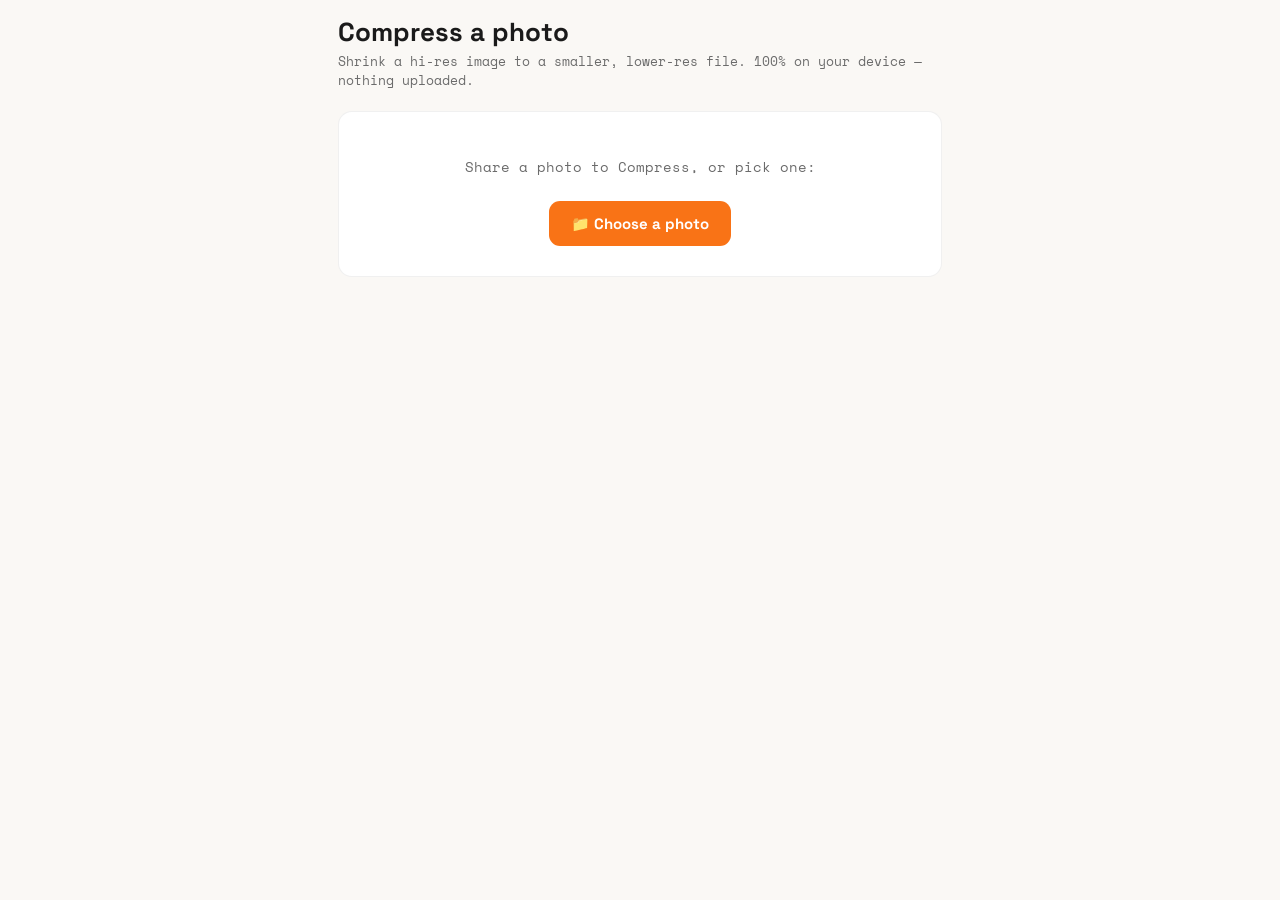
<file: photos/index.html>
<!DOCTYPE html>
<html lang="en">
<head>
    <meta charset="UTF-8">
    <meta name="viewport" content="width=device-width, initial-scale=1.0, viewport-fit=cover">
    <meta name="theme-color" content="#FAF8F5">
    <title>Compress a photo — compress.applesauce.chat</title>
    <link rel="preconnect" href="https://fonts.googleapis.com">
    <link rel="preconnect" href="https://fonts.gstatic.com" crossorigin>
    <link href="https://fonts.googleapis.com/css2?family=Space+Grotesk:wght@400;500;600;700&family=Space+Mono:wght@400;700&display=swap" rel="stylesheet">
    <link rel="manifest" href="/manifest.json">
    <link rel="icon" href="data:image/svg+xml,<svg xmlns='http://www.w3.org/2000/svg' viewBox='0 0 100 100'><rect width='100' height='100' rx='22' fill='%23F97316'/><text x='50' y='70' text-anchor='middle' font-size='56' font-family='monospace' fill='white'>↓</text></svg>">
    <style>
        :root {
            --bg: #FAF8F5;
            --surface: #FFFFFF;
            --text: #1A1A1A;
            --text-2: #6B6B6B;
            --text-3: #A0A0A0;
            --accent: #F97316;
            --border: rgba(0, 0, 0, 0.06);
            --good: #10B981;
        }
        @media (prefers-color-scheme: dark) {
            :root {
                --bg: #111117; --surface: #1A1A22; --text: #F5F5F7;
                --text-2: #A0A0A8; --text-3: #6B6B72; --border: rgba(255,255,255,0.1);
            }
        }
        * { box-sizing: border-box; }
        body {
            margin: 0; padding: 18px;
            font: 14px/1.5 'Space Mono', ui-monospace, SFMono-Regular, monospace;
            background: var(--bg); color: var(--text);
            padding-bottom: max(18px, env(safe-area-inset-bottom, 0));
            padding-top: max(18px, env(safe-area-inset-top, 0));
            max-width: 640px; margin: 0 auto;
        }
        h1 { font: 700 26px/1.15 'Space Grotesk', system-ui, sans-serif; margin: 0 0 4px; }
        .lead { color: var(--text-2); margin: 0 0 20px; font-size: 13px; }
        .card {
            background: var(--surface); border: 1px solid var(--border);
            border-radius: 14px; padding: 16px; margin-bottom: 14px;
        }
        .preview-wrap { text-align: center; }
        img.preview { max-width: 100%; max-height: 46vh; border-radius: 10px; display: none; }
        .stats { display: grid; grid-template-columns: 1fr auto 1fr; gap: 10px; align-items: center; margin: 14px 0 4px; }
        .stat { text-align: center; }
        .stat .big { font: 700 22px/1.1 'Space Grotesk', system-ui, sans-serif; }
        .stat .sub { color: var(--text-3); font-size: 11px; text-transform: uppercase; letter-spacing: .05em; }
        .arrow { color: var(--accent); font-size: 22px; font-weight: 700; }
        .saved { text-align: center; color: var(--good); font-weight: 700; font-size: 14px; margin-top: 6px; }
        .meta-note { text-align: center; color: var(--text-3); font-size: 11px; margin-top: 4px; }
        label.ctl { display: block; margin: 16px 0 6px; font-size: 12px; color: var(--text-2); text-transform: uppercase; letter-spacing: .05em; }
        .seg { display: flex; gap: 6px; flex-wrap: wrap; }
        .seg button {
            flex: 1 1 0; min-width: 64px; padding: 9px 6px; border-radius: 9px;
            border: 1px solid var(--border); background: var(--bg); color: var(--text);
            font: 600 13px 'Space Mono', monospace; cursor: pointer;
        }
        .seg button.active { background: var(--accent); color: #fff; border-color: var(--accent); }
        input[type=range] { width: 100%; accent-color: var(--accent); }
        .qval { color: var(--accent); font-weight: 700; }
        .actions { display: flex; gap: 10px; margin-top: 8px; }
        .btn {
            flex: 1; padding: 14px; border-radius: 11px; border: none; cursor: pointer;
            font: 700 15px 'Space Grotesk', system-ui, sans-serif;
        }
        .btn-primary { background: var(--accent); color: #fff; }
        .btn-ghost { background: var(--bg); color: var(--text); border: 1px solid var(--border); }
        .btn:disabled { opacity: .5; cursor: default; }
        .empty { text-align: center; padding: 30px 10px; }
        .empty p { color: var(--text-2); }
        .pick {
            display: inline-block; margin-top: 10px; padding: 13px 22px; border-radius: 11px;
            background: var(--accent); color: #fff; font: 700 15px 'Space Grotesk', sans-serif; cursor: pointer;
        }
        input[type=file] { display: none; }
        .busy { color: var(--text-2); text-align: center; padding: 20px; }
        a.home { color: var(--text-3); font-size: 12px; text-decoration: none; }
    </style>
</head>
<body>
    <h1>Compress a photo</h1>
    <p class="lead">Shrink a hi-res image to a smaller, lower-res file. 100% on your device — nothing uploaded.</p>

    <div id="empty" class="card empty">
        <p>Share a photo to Compress, or pick one:</p>
        <label class="pick">📁 Choose a photo<input id="file" type="file" accept="image/*"></label>
    </div>

    <div id="busy" class="busy" style="display:none">Loading photo…</div>

    <div id="result" style="display:none">
        <div class="card preview-wrap">
            <img id="preview" class="preview" alt="preview">
            <div class="stats">
                <div class="stat"><div class="big" id="origSize">—</div><div class="sub" id="origDim">original</div></div>
                <div class="arrow">→</div>
                <div class="stat"><div class="big" id="newSize">—</div><div class="sub" id="newDim">compressed</div></div>
            </div>
            <div class="saved" id="saved"></div>
            <div class="meta-note" id="metaNote"></div>
        </div>

        <div class="card">
            <label class="ctl">Max resolution (long edge)</label>
            <div class="seg" id="resSeg">
                <button data-edge="1280">1280</button>
                <button data-edge="1920">1080p</button>
                <button data-edge="2560" class="active">2560</button>
                <button data-edge="4096">4K</button>
                <button data-edge="0">Full</button>
            </div>
            <label class="ctl">Quality · <span class="qval" id="qval">80</span></label>
            <input type="range" id="quality" min="40" max="95" value="80" step="5">
        </div>

        <div class="actions">
            <button class="btn btn-primary" id="save">Save photo</button>
            <label class="btn btn-ghost" style="text-align:center" for="file2">New photo</label>
            <input id="file2" type="file" accept="image/*">
        </div>
        <p style="text-align:center;margin-top:14px"><a class="home" href="/">← Compress video instead</a></p>
    </div>

<script src="piexif.min.js"></script>
<script src="/shared.js"></script>
<script>
const $ = (s) => document.querySelector(s);
let sourceBitmap = null, sourceName = 'photo.jpg', originalSize = 0;
let outBlob = null, edge = 2560, quality = 0.80;
let exifObj = null;        // parsed EXIF from the original (JPEG only)
let sourceIsJpeg = false;
const fmt = CompressShared.formatBytes;

if ('serviceWorker' in navigator) {
    navigator.serviceWorker.register('/sw.js').catch(() => {});
}

async function loadShared() {
    const id = new URLSearchParams(location.search).get('id');
    if (!id) return false;
    try {
        const resp = await fetch('/__share-probe/' + encodeURIComponent(id));
        if (!resp.ok) return false;
        const blob = await resp.blob();
        sourceName = decodeURIComponent(resp.headers.get('X-Original-Name') || 'photo.jpg');
        await loadBlob(blob);
        history.replaceState(null, '', location.pathname);
        return true;
    } catch (_) { return false; }
}

function blobToDataURL(blob) {
    return new Promise((res, rej) => {
        const r = new FileReader();
        r.onload = () => res(r.result);
        r.onerror = rej;
        r.readAsDataURL(blob);
    });
}

async function loadBlob(blob) {
    originalSize = blob.size;
    if (sourceBitmap && sourceBitmap.close) sourceBitmap.close();
    sourceBitmap = await createImageBitmap(blob);

    // Read EXIF from the original so we can carry it onto the compressed file.
    // piexifjs only handles JPEG; other formats just won't have EXIF to keep.
    exifObj = null;
    sourceIsJpeg = (blob.type === 'image/jpeg' || blob.type === 'image/jpg' || /\.jpe?g$/i.test(sourceName));
    if (sourceIsJpeg && window.piexif) {
        try { exifObj = piexif.load(await blobToDataURL(blob)); }
        catch (_) { exifObj = null; }
    }

    $('#empty').style.display = 'none';
    $('#busy').style.display = 'none';
    $('#result').style.display = 'block';
    $('#origSize').textContent = fmt(originalSize);
    $('#origDim').textContent = sourceBitmap.width + '×' + sourceBitmap.height;
    await recompress();
}

function hasExifData(obj) {
    if (!obj) return false;
    return ['0th', 'Exif', 'GPS'].some((k) => obj[k] && Object.keys(obj[k]).length > 0);
}

function dataURLtoBlob(dataUrl) {
    const [head, b64] = dataUrl.split(',');
    const mime = (head.match(/:(.*?);/) || [])[1] || 'image/jpeg';
    const bin = atob(b64);
    const arr = new Uint8Array(bin.length);
    for (let i = 0; i < bin.length; i++) arr[i] = bin.charCodeAt(i);
    return new Blob([arr], { type: mime });
}

async function recompress() {
    if (!sourceBitmap) return;
    const sw = sourceBitmap.width, sh = sourceBitmap.height;
    let tw = sw, th = sh;
    if (edge > 0 && Math.max(sw, sh) > edge) {
        const scale = edge / Math.max(sw, sh);
        tw = Math.round(sw * scale); th = Math.round(sh * scale);
    }
    const canvas = document.createElement('canvas');
    canvas.width = tw; canvas.height = th;
    const ctx = canvas.getContext('2d');
    ctx.imageSmoothingQuality = 'high';
    ctx.drawImage(sourceBitmap, 0, 0, tw, th);

    // Re-attach the original EXIF (date, GPS, camera) to the recompressed JPEG.
    // createImageBitmap already baked in display orientation, so reset the
    // Orientation tag to 1 to avoid double-rotation, and sync the dimension tags.
    let metaKept = false;
    if (exifObj && hasExifData(exifObj)) {
        try {
            const jpegDataUrl = canvas.toDataURL('image/jpeg', quality);
            exifObj['0th'][piexif.ImageIFD.Orientation] = 1;
            exifObj['0th'][piexif.ImageIFD.ImageWidth] = tw;
            exifObj['0th'][piexif.ImageIFD.ImageLength] = th;
            exifObj['Exif'][piexif.ExifIFD.PixelXDimension] = tw;
            exifObj['Exif'][piexif.ExifIFD.PixelYDimension] = th;
            const merged = piexif.insert(piexif.dump(exifObj), jpegDataUrl);
            outBlob = dataURLtoBlob(merged);
            metaKept = true;
        } catch (_) { outBlob = null; }
    }
    if (!outBlob) {
        outBlob = await new Promise((r) => canvas.toBlob(r, 'image/jpeg', quality));
    }

    $('#preview').src = URL.createObjectURL(outBlob);
    $('#preview').style.display = 'inline-block';
    $('#newSize').textContent = fmt(outBlob.size);
    $('#newDim').textContent = tw + '×' + th;
    const pct = originalSize ? Math.round((1 - outBlob.size / originalSize) * 100) : 0;
    $('#saved').textContent = pct > 0 ? `${pct}% smaller · saved ${fmt(originalSize - outBlob.size)}`
                                      : 'Already small — try lower quality';
    const hasGps = exifObj && exifObj['GPS'] && Object.keys(exifObj['GPS']).length > 0;
    $('#metaNote').textContent = metaKept
        ? `✓ metadata kept${hasGps ? ' (incl. GPS location)' : ''}`
        : (sourceIsJpeg ? '' : 'metadata not available for this format');
}

function outName() {
    const base = sourceName.replace(/\.[^.]+$/, '') || 'photo';
    return base + '-compressed.jpg';
}

// Controls
$('#resSeg').addEventListener('click', (e) => {
    const b = e.target.closest('button'); if (!b) return;
    [...$('#resSeg').children].forEach((x) => x.classList.remove('active'));
    b.classList.add('active');
    edge = parseInt(b.dataset.edge, 10);
    recompress();
});
$('#quality').addEventListener('input', (e) => { $('#qval').textContent = e.target.value; });
$('#quality').addEventListener('change', (e) => { quality = parseInt(e.target.value, 10) / 100; recompress(); });

$('#save').addEventListener('click', async () => {
    if (!outBlob) return;
    const file = new File([outBlob], outName(), { type: 'image/jpeg' });
    // Prefer native share (lets you save to Photos on mobile); fall back to download.
    if (navigator.canShare && navigator.canShare({ files: [file] })) {
        try { await navigator.share({ files: [file] }); return; }
        catch (err) { if (err.name === 'AbortError') return; }
    }
    const a = document.createElement('a');
    a.href = URL.createObjectURL(outBlob); a.download = outName(); a.click();
    URL.revokeObjectURL(a.href);
    if (navigator.vibrate) navigator.vibrate(10);
});

['#file', '#file2'].forEach((sel) => $(sel).addEventListener('change', (e) => {
    const f = e.target.files[0]; if (f) loadBlob(f);
}));

(async function init() {
    if (new URLSearchParams(location.search).get('id')) {
        $('#empty').style.display = 'none';
        $('#busy').style.display = 'block';
        const ok = await loadShared();
        if (!ok) { $('#busy').style.display = 'none'; $('#empty').style.display = 'block'; }
    }
})();
</script>
</body>
</html>
</file>
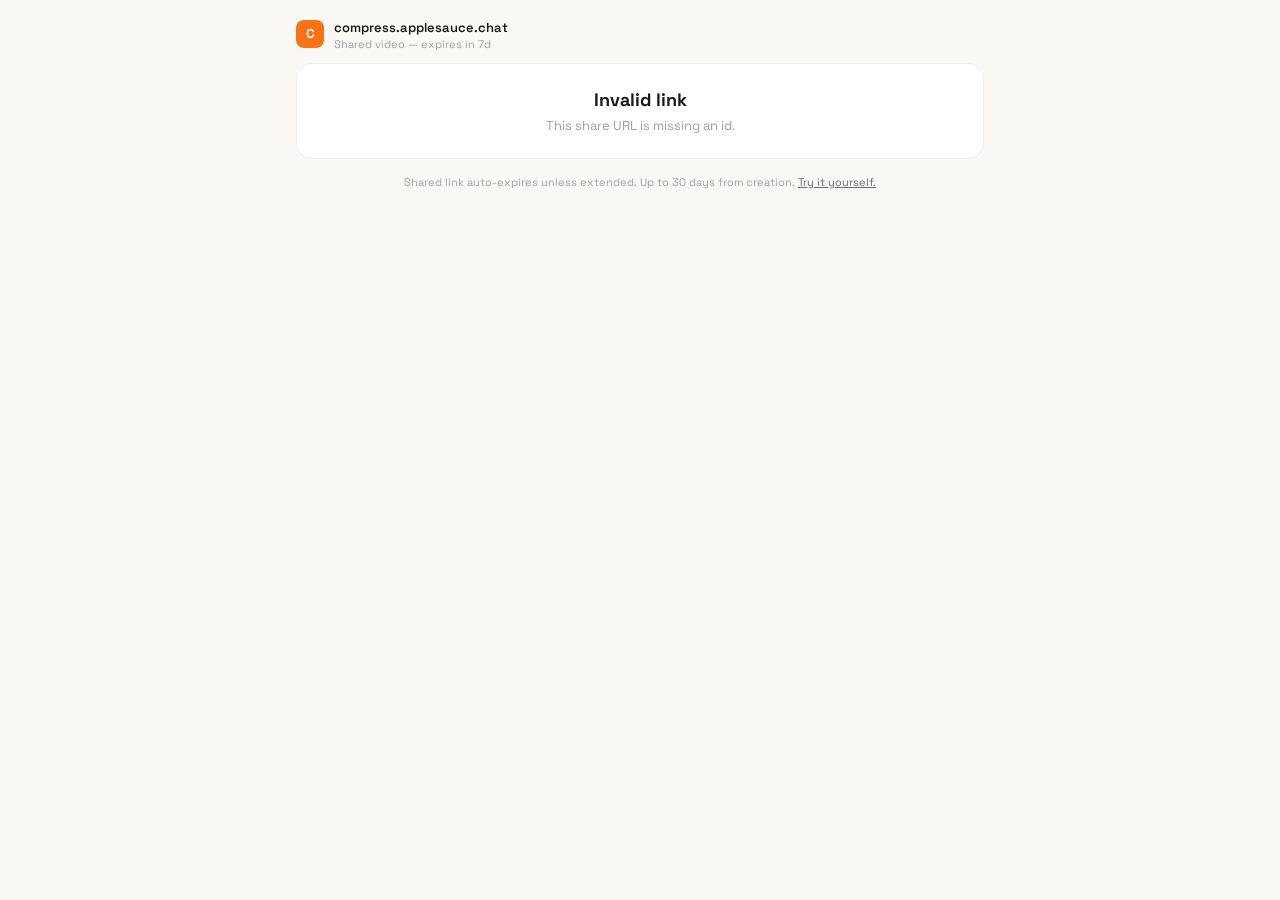
<file: v/index.html>
<!DOCTYPE html>
<html lang="en">
<head>
    <meta charset="UTF-8">
    <meta name="viewport" content="width=device-width, initial-scale=1.0, viewport-fit=cover">
    <meta name="theme-color" content="#FAF8F5">
    <meta name="robots" content="noindex">
    <title>Shared video — Compress</title>
    <!--OG_META-->

    <link rel="icon" href="data:image/svg+xml,<svg xmlns='http://www.w3.org/2000/svg' viewBox='0 0 100 100'><rect width='100' height='100' rx='22' fill='%23F97316'/><path d='M30 32L50 48L70 32M30 68L50 52L70 68M35 50H65' stroke='white' stroke-width='7' stroke-linecap='round' stroke-linejoin='round' fill='none'/></svg>">
    <link rel="preconnect" href="https://fonts.googleapis.com">
    <link rel="preconnect" href="https://fonts.gstatic.com" crossorigin>
    <link href="https://fonts.googleapis.com/css2?family=Space+Grotesk:wght@400;500;600;700&display=swap" rel="stylesheet">
    <style>
        :root {
            --bg: #FAF8F5;
            --surface: #FFFFFF;
            --text: #1A1A1A;
            --text-2: #6B6B6B;
            --text-3: #A0A0A0;
            --border: rgba(0, 0, 0, 0.06);
            --border-strong: rgba(0, 0, 0, 0.1);
            --accent: #F97316;
            --accent-soft: rgba(249, 115, 22, 0.08);
            --success: #10B981;
            --success-soft: rgba(16, 185, 129, 0.08);
            --shadow-sm: 0 1px 2px rgba(0, 0, 0, 0.04);
            --r: 16px;
            --font: 'Space Grotesk', -apple-system, system-ui, sans-serif;
        }
        @media (prefers-color-scheme: dark) {
            :root {
                --bg: #111117;
                --surface: rgba(255, 255, 255, 0.04);
                --text: #f5f5f5;
                --text-2: #c4c4c4;
                --text-3: #888;
                --border: rgba(255, 255, 255, 0.08);
                --border-strong: rgba(255, 255, 255, 0.15);
            }
        }
        * { box-sizing: border-box; margin: 0; padding: 0; }
        html, body { background: var(--bg); color: var(--text); font-family: var(--font); min-height: 100dvh; }
        body {
            padding: env(safe-area-inset-top) env(safe-area-inset-right) env(safe-area-inset-bottom) env(safe-area-inset-left);
            min-height: 100dvh;
            display: flex;
            flex-direction: column;
        }
        main {
            width: 100%;
            max-width: 720px;
            margin: 0 auto;
            padding: 16px 16px 24px;
            display: flex;
            flex-direction: column;
            gap: 12px;
            flex: 1;
            min-height: 0;
        }
        header { display: flex; align-items: center; gap: 10px; flex-shrink: 0; }
        .logo {
            width: 28px; height: 28px; border-radius: 8px;
            background: var(--accent); display: grid; place-items: center;
            color: #fff; font-weight: 700; font-size: 13px;
        }
        .brand a { color: var(--text); text-decoration: none; font-weight: 600; font-size: 13px; }
        .brand .sub { color: var(--text-3); font-size: 11px; }
        /* Player is the hero — fills the available vertical space, no forced aspect. */
        .player {
            flex: 1;
            min-height: 280px;
            background: #000;
            border-radius: var(--r);
            overflow: hidden;
            display: grid;
            place-items: center;
            box-shadow: var(--shadow-sm);
        }
        .player video {
            width: 100%;
            height: 100%;
            display: block;
            object-fit: contain;
            background: #000;
        }
        .player .empty { color: #888; font-size: 14px; padding: 24px; text-align: center; }
        .meta {
            display: flex; flex-wrap: wrap; gap: 4px 14px;
            color: var(--text-3); font-size: 11px;
            flex-shrink: 0;
        }
        .meta strong { color: var(--text-2); font-weight: 500; word-break: break-all; }
        .actions {
            display: grid;
            grid-template-columns: 1fr 1fr;
            gap: 6px;
            flex-shrink: 0;
        }
        .actions .full { grid-column: 1 / -1; }
        .btn {
            appearance: none; -webkit-appearance: none;
            display: flex; align-items: center; justify-content: center; gap: 6px;
            padding: 11px 10px;
            border: 1.5px solid var(--border-strong);
            border-radius: var(--r);
            background: var(--surface);
            color: var(--text-2);
            font: 600 13px var(--font);
            cursor: pointer; text-decoration: none;
            transition: transform 0.18s ease, opacity 0.18s ease;
            box-shadow: var(--shadow-sm);
        }
        .btn:active { transform: scale(0.97); }
        .btn:disabled { opacity: 0.5; cursor: not-allowed; }
        .btn svg { width: 16px; height: 16px; flex-shrink: 0; }
        .btn.primary { color: var(--success); background: var(--success-soft); border-color: rgba(16, 185, 129, 0.3); }
        .btn.audio { color: #6366f1; background: rgba(99, 102, 241, 0.08); border-color: rgba(99, 102, 241, 0.25); }
        .btn.trim { color: var(--accent); background: var(--accent-soft); border-color: rgba(249, 115, 22, 0.25); }
        .btn.compress { color: var(--text); }
        .btn.copy { color: #3b82f6; background: rgba(59, 130, 246, 0.08); border-color: rgba(59, 130, 246, 0.3); }
        .btn.extend { color: var(--accent); background: var(--accent-soft); border-color: rgba(249, 115, 22, 0.3); }
        .btn.extend.maxed { color: var(--text-3); background: var(--surface); border-color: var(--border); cursor: not-allowed; }
        .btn.transcript { color: #8b5cf6; background: rgba(139, 92, 246, 0.08); border-color: rgba(139, 92, 246, 0.3); }
        .transcript-panel {
            margin-top: 4px;
            padding: 14px;
            border-radius: var(--r);
            background: var(--surface);
            border: 1px solid var(--border);
            max-height: 40vh;
            overflow-y: auto;
            font-size: 13px;
            line-height: 1.55;
            color: var(--text-2);
            display: none;
            flex-shrink: 0;
        }
        .transcript-panel.show { display: block; }
        .transcript-head {
            display: flex; justify-content: space-between; align-items: baseline;
            margin-bottom: 10px; gap: 8px;
        }
        .transcript-head h3 { font-size: 12px; font-weight: 600; letter-spacing: 0.06em; text-transform: uppercase; color: var(--text-3); margin: 0; }
        .transcript-head .links { display: flex; gap: 10px; }
        .transcript-head a { font-size: 11px; color: var(--text-3); text-decoration: none; border-bottom: 1px dotted var(--text-3); }
        .transcript-head a:hover { color: var(--text-2); }
        .transcript-segments { display: flex; flex-direction: column; gap: 6px; }
        .transcript-seg {
            display: grid; grid-template-columns: 52px 1fr; gap: 10px;
            padding: 6px 8px;
            border-radius: 8px;
            cursor: pointer;
            transition: background 0.12s ease;
        }
        .transcript-seg:hover { background: var(--accent-soft); }
        .transcript-seg time {
            font-family: 'Space Mono', ui-monospace, monospace;
            font-size: 11px;
            color: var(--text-3);
            font-variant-numeric: tabular-nums;
            padding-top: 1px;
        }
        .transcript-seg p { margin: 0; color: var(--text); }
        .transcript-status {
            text-align: center; padding: 14px 8px;
            color: var(--text-3); font-size: 12px;
        }
        .transcript-status .spinner {
            display: inline-block; width: 12px; height: 12px;
            border: 1.5px solid var(--border-strong);
            border-top-color: var(--text-2);
            border-radius: 50%;
            animation: spin 0.8s linear infinite;
            margin-right: 6px;
            vertical-align: -2px;
        }
        @keyframes spin { to { transform: rotate(360deg); } }
        .hint { margin-top: 4px; color: var(--text-3); font-size: 11px; line-height: 1.4; text-align: center; flex-shrink: 0; }
        .hint a { color: var(--text-2); text-decoration: underline; }
        .error { padding: 24px; border-radius: var(--r); background: var(--surface); border: 1px solid var(--border); text-align: center; color: var(--text-2); }
        .error h2 { font-size: 18px; margin-bottom: 6px; color: var(--text); }
        .error p { font-size: 13px; color: var(--text-3); }
        .toast {
            position: fixed; left: 50%; bottom: max(24px, env(safe-area-inset-bottom));
            transform: translateX(-50%);
            padding: 10px 16px; background: var(--text); color: var(--bg);
            border-radius: 999px; font-size: 13px; font-weight: 500;
            opacity: 0; pointer-events: none; transition: opacity 0.2s ease;
        }
        .toast.show { opacity: 1; }
    </style>
</head>
<body>
    <main>
        <header>
            <div class="logo">C</div>
            <div class="brand">
                <a href="/">compress.applesauce.chat</a>
                <div class="sub">Shared video — expires in <span id="expiresIn">7d</span></div>
            </div>
        </header>

        <div id="content">
            <div class="player">
                <div class="empty" id="loading">Loading…</div>
            </div>
            <div class="meta" id="meta"></div>
            <div class="actions" id="actions" hidden>
                <a class="btn primary full" id="downloadBtn" download>
                    <svg viewBox="0 0 20 20" fill="none"><path d="M17 12.5v3.333A1.667 1.667 0 0115.333 17.5H4.667A1.667 1.667 0 013 15.833V12.5M6.667 8.333L10 11.667l3.333-3.334M10 11.667V2.5" stroke="currentColor" stroke-width="1.8" stroke-linecap="round" stroke-linejoin="round"/></svg>
                    Download video
                </a>
                <a class="btn audio" id="audioBtn" download>
                    <svg viewBox="0 0 20 20" fill="none"><path d="M8 15V5l9-2v10M8 15a2.5 2.5 0 11-5 0 2.5 2.5 0 015 0zm9-2a2.5 2.5 0 11-5 0 2.5 2.5 0 015 0z" stroke="currentColor" stroke-width="1.8" stroke-linecap="round" stroke-linejoin="round"/></svg>
                    Audio (mp3)
                </a>
                <a class="btn trim" id="trimBtn">
                    <svg viewBox="0 0 20 20" fill="none"><path d="M3 17h4l10-10a2.828 2.828 0 00-4-4L3 13v4zM11 5l4 4" stroke="currentColor" stroke-width="1.8" stroke-linecap="round" stroke-linejoin="round"/></svg>
                    Trim
                </a>
                <a class="btn compress" id="compressBtn">
                    <svg viewBox="0 0 20 20" fill="none"><path d="M4 10h12M12 6l4 4-4 4" stroke="currentColor" stroke-width="2" stroke-linecap="round" stroke-linejoin="round"/></svg>
                    Compress
                </a>
                <button class="btn copy" id="copyBtn">
                    <svg viewBox="0 0 20 20" fill="none"><path d="M8.5 11.5a3 3 0 010-4.243l2.121-2.121a3 3 0 014.243 4.243l-1 1M11.5 8.5a3 3 0 010 4.243l-2.121 2.121a3 3 0 01-4.243-4.243l1-1" stroke="currentColor" stroke-width="1.7" stroke-linecap="round" stroke-linejoin="round"/></svg>
                    <span id="copyLabel">Copy link</span>
                </button>
                <button class="btn extend" id="extendBtn" disabled>
                    <svg viewBox="0 0 20 20" fill="none"><path d="M10 5v5l3 2M10 18a8 8 0 100-16 8 8 0 000 16z" stroke="currentColor" stroke-width="1.7" stroke-linecap="round" stroke-linejoin="round"/></svg>
                    <span id="extendLabel">Extend 7 days</span>
                </button>
                <button class="btn transcript full" id="transcriptBtn">
                    <svg viewBox="0 0 20 20" fill="none"><path d="M5 6h10M5 10h10M5 14h7" stroke="currentColor" stroke-width="1.7" stroke-linecap="round"/><circle cx="16.5" cy="14" r="2" stroke="currentColor" stroke-width="1.5"/></svg>
                    <span id="transcriptLabel">Generate transcript</span>
                </button>
            </div>
            <div class="transcript-panel" id="transcriptPanel">
                <div class="transcript-head">
                    <h3 id="transcriptHead">Transcript</h3>
                    <div class="links" id="transcriptLinks" hidden>
                        <a id="transcriptSrt" download>SRT</a>
                        <a id="transcriptVtt" download>VTT</a>
                    </div>
                </div>
                <div id="transcriptBody"></div>
            </div>
        </div>

        <p class="hint">
            Shared link auto-expires unless extended. Up to 30 days from creation.
            <a href="/">Try it yourself.</a>
        </p>
    </main>
    <div class="toast" id="toast">Copied</div>

    <script src="/shared.js"></script>
    <script>
    (function() {
        const $ = (s) => document.querySelector(s);
        const m = location.pathname.match(/^\/v\/([a-z0-9]{4,16})\/?$/);
        const id = m && m[1];
        const content = $('#content');
        const toast = $('#toast');

        function showToast(msg) {
            toast.textContent = msg;
            toast.classList.add('show');
            clearTimeout(showToast._t);
            showToast._t = setTimeout(() => toast.classList.remove('show'), 1800);
        }

        function showError(title, body) {
            content.innerHTML = `<div class="error"><h2>${title}</h2><p>${body}</p></div>`;
        }

        function fmtBytes(n) {
            if (!n) return '';
            return CompressShared.formatBytes(n);
        }

        function fmtExpires(expiresAtSec) {
            const ms = expiresAtSec * 1000 - Date.now();
            if (ms <= 0) return 'expired';
            const d = Math.floor(ms / 86400000);
            const h = Math.floor((ms % 86400000) / 3600000);
            const min = Math.floor((ms % 3600000) / 60000);
            if (d > 0) return `${d}d ${h}h`;
            if (h > 0) return `${h}h ${min}m`;
            return `${min}m`;
        }

        if (!id) {
            showError('Invalid link', 'This share URL is missing an id.');
            return;
        }

        async function init() {
            let meta;
            try {
                const r = await fetch(`/api/share/${id}`);
                if (r.status === 410) return showError('Expired', 'This share link expired (links live for 7 days).');
                if (r.status === 404) return showError('Not found', "We couldn't find this share — it may have expired or never existed.");
                if (!r.ok) return showError('Couldn\'t load', `Server returned ${r.status}.`);
                meta = await r.json();
            } catch (e) {
                return showError('Couldn\'t load', 'Network error fetching share metadata.');
            }

            const fileUrl = meta.url || `/api/share/${id}/${encodeURIComponent(meta.filename)}`;
            const isVideo = (meta.mime || '').startsWith('video/');

            $('#loading').remove();
            const player = document.querySelector('.player');
            if (isVideo) {
                const v = document.createElement('video');
                v.controls = true;
                v.playsInline = true;
                v.preload = 'metadata';
                v.src = fileUrl;
                player.appendChild(v);
            } else {
                player.innerHTML = `<div class="empty">Audio file — use the download button below.</div>`;
            }

            // ----- expiry / extend state -----
            const state = {
                expiresAt: meta.expires_at || 0,
                createdAt: meta.created_at || 0,
                maxAgeRemaining: meta.max_age_remaining ?? null,
                extendable: meta.extendable !== false,
            };

            function renderMeta() {
                const remaining = fmtExpires(state.expiresAt);
                $('#meta').innerHTML = [
                    meta.filename ? `<span><strong>${meta.filename}</strong></span>` : '',
                    meta.size ? `<span>${fmtBytes(meta.size)}</span>` : '',
                    state.expiresAt ? `<span id="metaExpires">expires in ${remaining}</span>` : '',
                ].filter(Boolean).join('');
                $('#expiresIn').textContent = remaining || '7d';
            }
            renderMeta();

            // Tick the displayed countdown each minute so it's not stale.
            setInterval(renderMeta, 60_000);

            const dl = $('#downloadBtn');
            dl.href = fileUrl;
            dl.setAttribute('download', meta.filename || 'video.mp4');

            const audio = $('#audioBtn');
            audio.href = `/api/share/${id}/extract-audio`;

            // Trim/Compress hand off to the main app
            $('#trimBtn').href = `/?share=${encodeURIComponent(id)}&action=trim`;
            $('#compressBtn').href = `/?share=${encodeURIComponent(id)}&action=compress`;

            // Hide audio for non-video shares
            if (!isVideo) audio.style.display = 'none';

            $('#copyBtn').addEventListener('click', async () => {
                try {
                    await navigator.clipboard.writeText(window.location.href);
                    $('#copyLabel').textContent = 'Copied!';
                    showToast('Link copied');
                } catch (_) {
                    showToast('Copy failed');
                }
                setTimeout(() => { $('#copyLabel').textContent = 'Copy link'; }, 2000);
            });

            if (navigator.share) {
                $('#copyBtn').addEventListener('contextmenu', (e) => {
                    e.preventDefault();
                    navigator.share({ url: window.location.href }).catch(() => {});
                });
            }

            // ----- extend button -----
            const extendBtn = $('#extendBtn');
            const extendLabel = $('#extendLabel');

            function fmtMaxRemaining(secs) {
                if (secs <= 0) return 'cap reached';
                const d = Math.floor(secs / 86400);
                const h = Math.floor((secs % 86400) / 3600);
                if (d > 0) return `${d}d left`;
                return `${h}h left`;
            }

            function refreshExtendButton() {
                if (!state.extendable || (state.maxAgeRemaining !== null && state.maxAgeRemaining <= 0)) {
                    extendBtn.classList.add('maxed');
                    extendBtn.disabled = true;
                    extendLabel.textContent = '30-day cap reached';
                    return;
                }
                extendBtn.classList.remove('maxed');
                extendBtn.disabled = false;
                const cap = state.maxAgeRemaining !== null
                    ? ` · ${fmtMaxRemaining(state.maxAgeRemaining)}`
                    : '';
                extendLabel.textContent = `Extend 7 days${cap}`;
            }
            refreshExtendButton();

            extendBtn.addEventListener('click', async () => {
                if (extendBtn.disabled) return;
                extendBtn.disabled = true;
                extendLabel.textContent = 'Extending…';
                try {
                    const r = await fetch(`/api/share/${id}/extend`, { method: 'POST' });
                    if (r.status === 403) {
                        const j = await r.json().catch(() => ({}));
                        state.extendable = false;
                        state.maxAgeRemaining = 0;
                        refreshExtendButton();
                        showToast(j.detail || '30-day cap reached');
                        return;
                    }
                    if (!r.ok) {
                        const j = await r.json().catch(() => ({}));
                        showToast(j.detail || `Extend failed (${r.status})`);
                        refreshExtendButton();
                        return;
                    }
                    const data = await r.json();
                    state.expiresAt = data.expires_at;
                    state.maxAgeRemaining = data.max_age_remaining;
                    state.extendable = data.extendable !== false && data.max_age_remaining > 0;
                    renderMeta();
                    refreshExtendButton();
                    showToast('Reset to 7 days');
                } catch (_) {
                    showToast('Network error');
                    refreshExtendButton();
                }
            });

            // ----- transcript -----
            const transcriptBtn = $('#transcriptBtn');
            const transcriptLabel = $('#transcriptLabel');
            const transcriptPanel = $('#transcriptPanel');
            const transcriptBody = $('#transcriptBody');
            const transcriptHead = $('#transcriptHead');
            const transcriptLinks = $('#transcriptLinks');
            let transcriptPolling = null;

            function fmtClock(t) {
                const m = Math.floor(t / 60);
                const s = Math.floor(t % 60);
                return `${m}:${s.toString().padStart(2, '0')}`;
            }

            function renderTranscript(data) {
                transcriptHead.textContent = `Transcript${data.language ? ` · ${data.language}` : ''}`;
                $('#transcriptSrt').href = `/api/share/${id}/transcript.srt`;
                $('#transcriptVtt').href = `/api/share/${id}/transcript.vtt`;
                transcriptLinks.hidden = false;

                const segs = data.segments || [];
                if (!segs.length) {
                    transcriptBody.innerHTML = `<p class="transcript-status">No speech detected.</p>`;
                    return;
                }

                transcriptBody.innerHTML = `<div class="transcript-segments">${
                    segs.map((s, i) => `
                        <div class="transcript-seg" data-t="${s.start}" data-i="${i}">
                            <time>${fmtClock(s.start)}</time>
                            <p>${s.text.replace(/&/g, '&amp;').replace(/</g, '&lt;')}</p>
                        </div>`).join('')
                }</div>`;

                transcriptBody.querySelectorAll('.transcript-seg').forEach(el => {
                    el.addEventListener('click', () => {
                        const t = parseFloat(el.dataset.t);
                        const v = document.querySelector('.player video');
                        if (v) {
                            v.currentTime = t;
                            v.play().catch(() => {});
                        }
                    });
                });

                transcriptLabel.textContent = 'Transcript ready';
                transcriptBtn.disabled = false;
            }

            async function pollTranscript() {
                try {
                    const r = await fetch(`/api/share/${id}/transcript`);
                    if (r.ok) {
                        const data = await r.json();
                        clearInterval(transcriptPolling);
                        transcriptPolling = null;
                        renderTranscript(data);
                        return;
                    }
                    if (r.status === 202) {
                        const j = await r.json();
                        transcriptLabel.innerHTML = `<span class="spinner"></span>Transcribing… ${j.elapsed_seconds}s`;
                        return;
                    }
                    if (r.status === 500) {
                        const j = await r.json().catch(() => ({}));
                        clearInterval(transcriptPolling);
                        transcriptPolling = null;
                        transcriptBody.innerHTML = `<p class="transcript-status">Transcription failed: ${(j.detail || 'unknown error').slice(0, 200)}</p>`;
                        transcriptLabel.textContent = 'Retry transcript';
                        transcriptBtn.disabled = false;
                        return;
                    }
                } catch (_) {
                    /* keep polling */
                }
            }

            transcriptBtn.addEventListener('click', async () => {
                if (transcriptBtn.disabled) return;

                // If panel is hidden but transcript already exists, just toggle visible
                if (transcriptPanel.classList.contains('show') && transcriptBody.querySelector('.transcript-segments')) {
                    transcriptPanel.classList.remove('show');
                    return;
                }

                transcriptPanel.classList.add('show');
                if (transcriptBody.querySelector('.transcript-segments')) return; // already loaded

                transcriptBtn.disabled = true;
                transcriptLabel.innerHTML = `<span class="spinner"></span>Starting…`;
                transcriptBody.innerHTML = `<p class="transcript-status"><span class="spinner"></span>Extracting audio + running Whisper. This typically takes about as long as the clip itself.</p>`;

                try {
                    const r = await fetch(`/api/share/${id}/transcript`, { method: 'POST' });
                    if (!r.ok) {
                        const j = await r.json().catch(() => ({}));
                        throw new Error(j.detail || `HTTP ${r.status}`);
                    }
                    const start = await r.json();
                    if (start.state === 'done') {
                        // Cached — fetch immediately
                        await pollTranscript();
                        return;
                    }
                    transcriptPolling = setInterval(pollTranscript, 3000);
                    pollTranscript();
                } catch (e) {
                    transcriptBody.innerHTML = `<p class="transcript-status">Failed to start: ${e.message}</p>`;
                    transcriptLabel.textContent = 'Retry transcript';
                    transcriptBtn.disabled = false;
                }
            });

            // If transcript was generated previously, fetch & render eagerly
            (async () => {
                try {
                    const r = await fetch(`/api/share/${id}/transcript`);
                    if (r.ok) {
                        const data = await r.json();
                        transcriptPanel.classList.add('show');
                        renderTranscript(data);
                    }
                } catch (_) { /* no-op */ }
            })();

            $('#actions').hidden = false;
        }

        init();
    })();
    </script>
</body>
</html>
</file>
